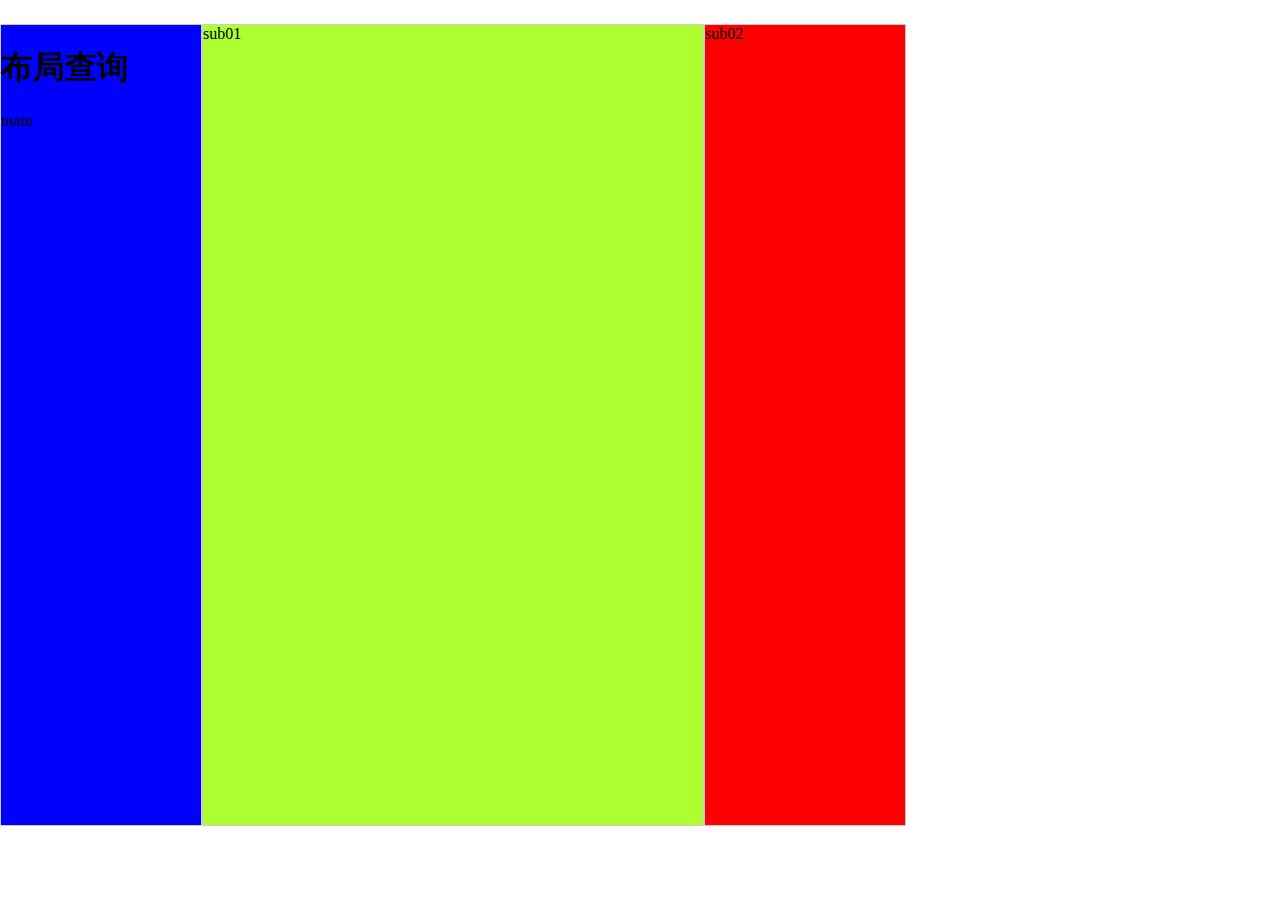
<file: 布局查询/text11.html>
<!DOCTYPE html>
<html>
	<head>
		<meta charset="UTF-8">
		<title>布局查询</title>
		<style>
			body{
				margin:20px 0;
			}
			#content{
				width:960px;
				margin:auto;
			}
			#left{
				background-color: #0000FF;
			}
			#sub01{
				background-color: #ADFF2F;
			}
			#sub02{
				background-color: #FF0000;
			}
			div{
				height:800px;
				float:left;
				margin:4px 0;
			}
			@media screen and (min-width:1000px ) {
				#content{
					width:960px;
				}
		    #left{
				width:200px;
				height:
				float:left;
				border:1px solid #CCCCCC;
			}
			#sub01{
				width:500px;
				float:left;
				border:1px solid #CCCCCC;
			}
			#sub02{
				width:200px;
				float:left;
				border:1px solid #CCCCCC
			}
			}
			@media screen and (max-width:640px) {
			#content{
				width:400px;	
			}
			#left{
				float:none;
				width:400px;
				height:200px;
				border:1px solid #CCCCCC;
			}
			#sub01{
				float:none;
				width:400px;
				height:400px;
				border:1px solid #CCCCCC
			}
			#sub02{
				float:none;
				width:400px;
				height:200px;
				border:1px solid #CCCCCC
			}
			}
		</style>
	</head>
	<body>
		<div id="content">
		<div id="left">
			<h1>布局查询</h1>
			<p id="main">main</p>
		</div>
		<div id="sub01">sub01</div>
		<div id="sub02">sub02</div>
		</div>
	</body>
</html>
</file>
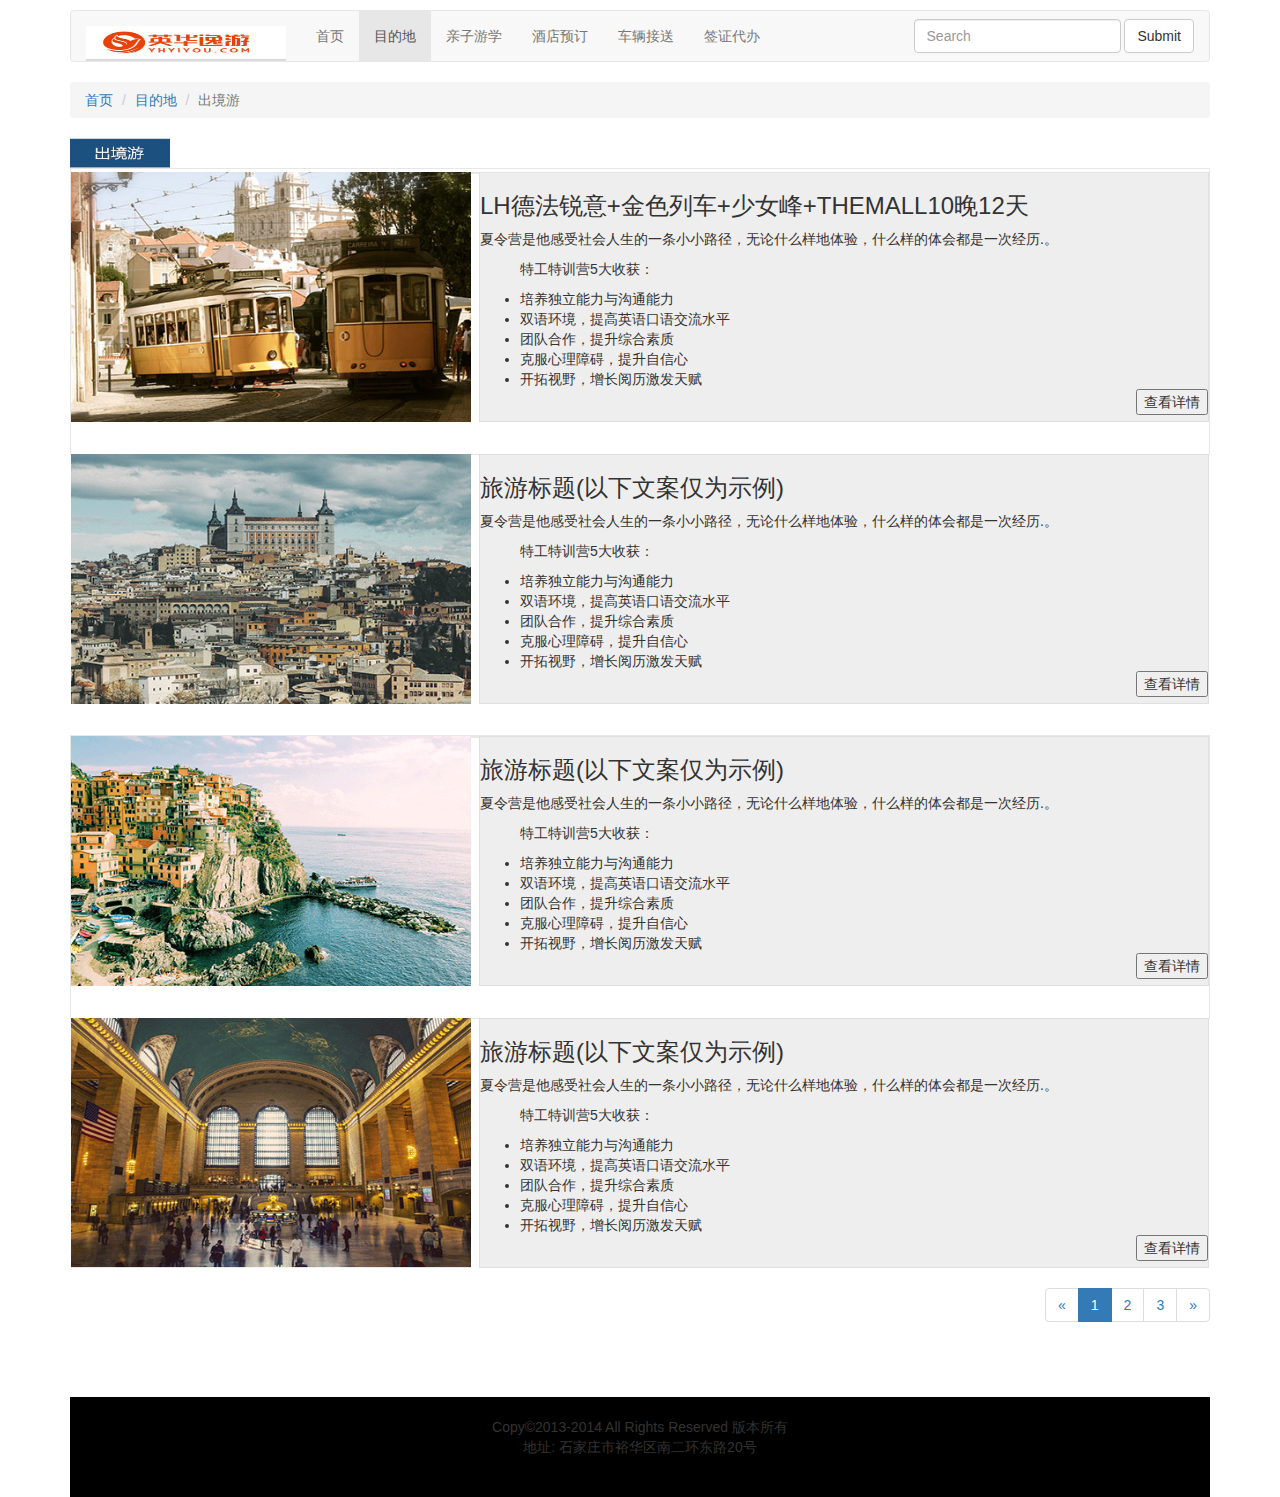
<file: 旅游/lvyou.html>
<!DOCTYPE html>
<html>
  <head>
    <title>旅游</title>
    <meta charset="utf-8"/>
    <meta name="viewport" content="width=device-width, initial-scale=1.0">
    <link rel="stylesheet" href="css/bootstrap.min.css">
  </head>
  <body>
  <div class="container">
    <p></p>
		<nav class="navbar navbar-default " role="navigation">
		  <!-- Brand and toggle get grouped for better mobile display -->
		  <div class="navbar-header">
		    <button type="button" class="navbar-toggle" data-toggle="collapse" data-target="#bs-1">
		      <span class="sr-only">Toggle navigation</span>
		      <span class="icon-bar"></span>
		      <span class="icon-bar"></span>
		      <span class="icon-bar"></span>
		    </button>
		    <a class="navbar-brand" href="#"><img src="images/logo.jpg" style="width:200px;height:35px;" alt=""></a>
		  </div>
		  <div class="collapse navbar-collapse" id="bs-1">
		    <ul class="nav navbar-nav">
		      <li><a href="#">首页</a></li>
		      <li class="active"><a href="#">目的地</a></li>
		      <li><a href="#">亲子游学</a></li>  
		      <li><a href="#">酒店预订</a></li> 
		      <li><a href="#">车辆接送</a></li> 
		      <li><a href="#">签证代办</a></li>     
		    </ul>
		    <form class="navbar-form navbar-right" role="search">
		      <div class="form-group">
		        <input type="text" class="form-control" placeholder="Search">
		      </div>
		      <button type="submit" class="btn btn-default">Submit</button>
		    </form>    
		  </div>
		</nav> 
	<div id="link">
	 <ol class="breadcrumb">
	 <li><a href="#">首页</a></li>
	 <li><a href="#">目的地</a></li>
	 <li class="active">出境游</li> 
	 </ol> 
	</div>
	
	<div id="center">
		<div id="title" ><img src="images/title.jpg" alt="" style="width:100px;height:30px;" /></div>
		<div id="xinxi1" style="border: 1px solid #E7E7E7;padding-top: 3px;;">
			<img src="images/pic2.jpg" style="width:400px;height:250px;float:left;">
			<div id="jianjie" style="float:right;background-color:#EEEEEE;border:1px solid #E0E0E0; width:730px;height:250px;">
							<h3>LH德法锐意+金色列车+少女峰+THEMALL10晚12天</h3>
				<p>夏令营是他感受社会人生的一条小小路径，无论什么样地体验，什么样的体会都是一次经历.。</p>
				<ul>
					<p>特工特训营5大收获：</p>
					<li>培养独立能力与沟通能力</li>
					<li>双语环境，提高英语口语交流水平</li>
					<li>团队合作，提升综合素质</li>
					<li>克服心理障碍，提升自信心</li>
					<li>开拓视野，增长阅历激发天赋</li>
				<div id="butn"  style="float:right;">
				<button type="submit">查看详情</button>
				</div>
				</ul>
			</div>
		</div>
		
		<div id="xinxi2">
			<div id="title" style="border: 1px solid #E7E7E7;padding-top:280px;">
			<img src="images/pic3.gif" style="width:400px;height:250px;float:left;">
			<div id="jianjie" style="float:right;background-color:#EEEEEE;border:1px solid #E0E0E0; width:730px;height:250px;">
							<h3>旅游标题(以下文案仅为示例)</h3>
				<p>夏令营是他感受社会人生的一条小小路径，无论什么样地体验，什么样的体会都是一次经历.。</p>
				<ul>
					<p>特工特训营5大收获：</p>
					<li>培养独立能力与沟通能力</li>
					<li>双语环境，提高英语口语交流水平</li>
					<li>团队合作，提升综合素质</li>
					<li>克服心理障碍，提升自信心</li>
					<li>开拓视野，增长阅历激发天赋</li>
				<div id="butn"  style="float:right;">
				<button type="submit">查看详情</button>
				</div>
				</ul>
			</div>
		</div>
		</div>
		
		<div id="xinxi3" style="padding-top:280px;">
			<div id="title" style="border: 1px solid #E7E7E7;">
			<img src="images/pic4.gif" style="width:400px;height:250px;float:left;">
			<div id="jianjie" style="float:right;background-color:#EEEEEE;border:1px solid #E0E0E0; width:730px;height:250px;">
							<h3>旅游标题(以下文案仅为示例)</h3>
				<p>夏令营是他感受社会人生的一条小小路径，无论什么样地体验，什么样的体会都是一次经历.。</p>
				<ul>
					<p>特工特训营5大收获：</p>
					<li>培养独立能力与沟通能力</li>
					<li>双语环境，提高英语口语交流水平</li>
					<li>团队合作，提升综合素质</li>
					<li>克服心理障碍，提升自信心</li>
					<li>开拓视野，增长阅历激发天赋</li>
				<div id="butn"  style="float:right;">
				<button type="submit">查看详情</button>
				</div>
				</ul>
			</div>
		</div>
		</div>
		
		<div id="xinxi4">
					<div id="title" style="border: 1px solid #E7E7E7; padding-top:280px;">
			<img src="images/pic5.gif" style="width:400px;height:250px;float:left;">
			<div id="jianjie" style="float:right;background-color:#EEEEEE;border:1px solid #E0E0E0; width:730px;height:250px;">
							<h3>旅游标题(以下文案仅为示例)</h3>
				<p>夏令营是他感受社会人生的一条小小路径，无论什么样地体验，什么样的体会都是一次经历.。</p>
				<ul>
					<p>特工特训营5大收获：</p>
					<li>培养独立能力与沟通能力</li>
					<li>双语环境，提高英语口语交流水平</li>
					<li>团队合作，提升综合素质</li>
					<li>克服心理障碍，提升自信心</li>
					<li>开拓视野，增长阅历激发天赋</li>
				<div id="butn"  style="float:right;">
				<button type="submit">查看详情</button>
				</div>
				</ul>
			</div>
			
		</div>
		</div>
	 <div id="fenye" style="float:right;">
	 	<ul class="pagination">
				<li><a href="#">&laquo;</a></li>
				<li class="active"><a href="#">1</a></li>
				<li><a href="#">2</a></li>
				<li><a href="#">3</a></li>
			 <li><a href="#">&raquo;</a></li>
			</ul>
	 </div>
	</div>	
			<div id="clear" style="clear:both;"></div>
			<div id="footer"style="text-align:center;height:100px;margin-top:50px;background-color: #000000;">
				<div id="footer1">
				</br>
				Copy&copy;2013-2014  All Rights Reserved 版本所有<br/>
				地址: 石家庄市裕华区南二环东路20号
				</div>
			</div>
</div>
		<script src="js/jquery.js"></script>    
    <script src="js/bootstrap.min.js"></script>   
  </body>
</html>
</file>
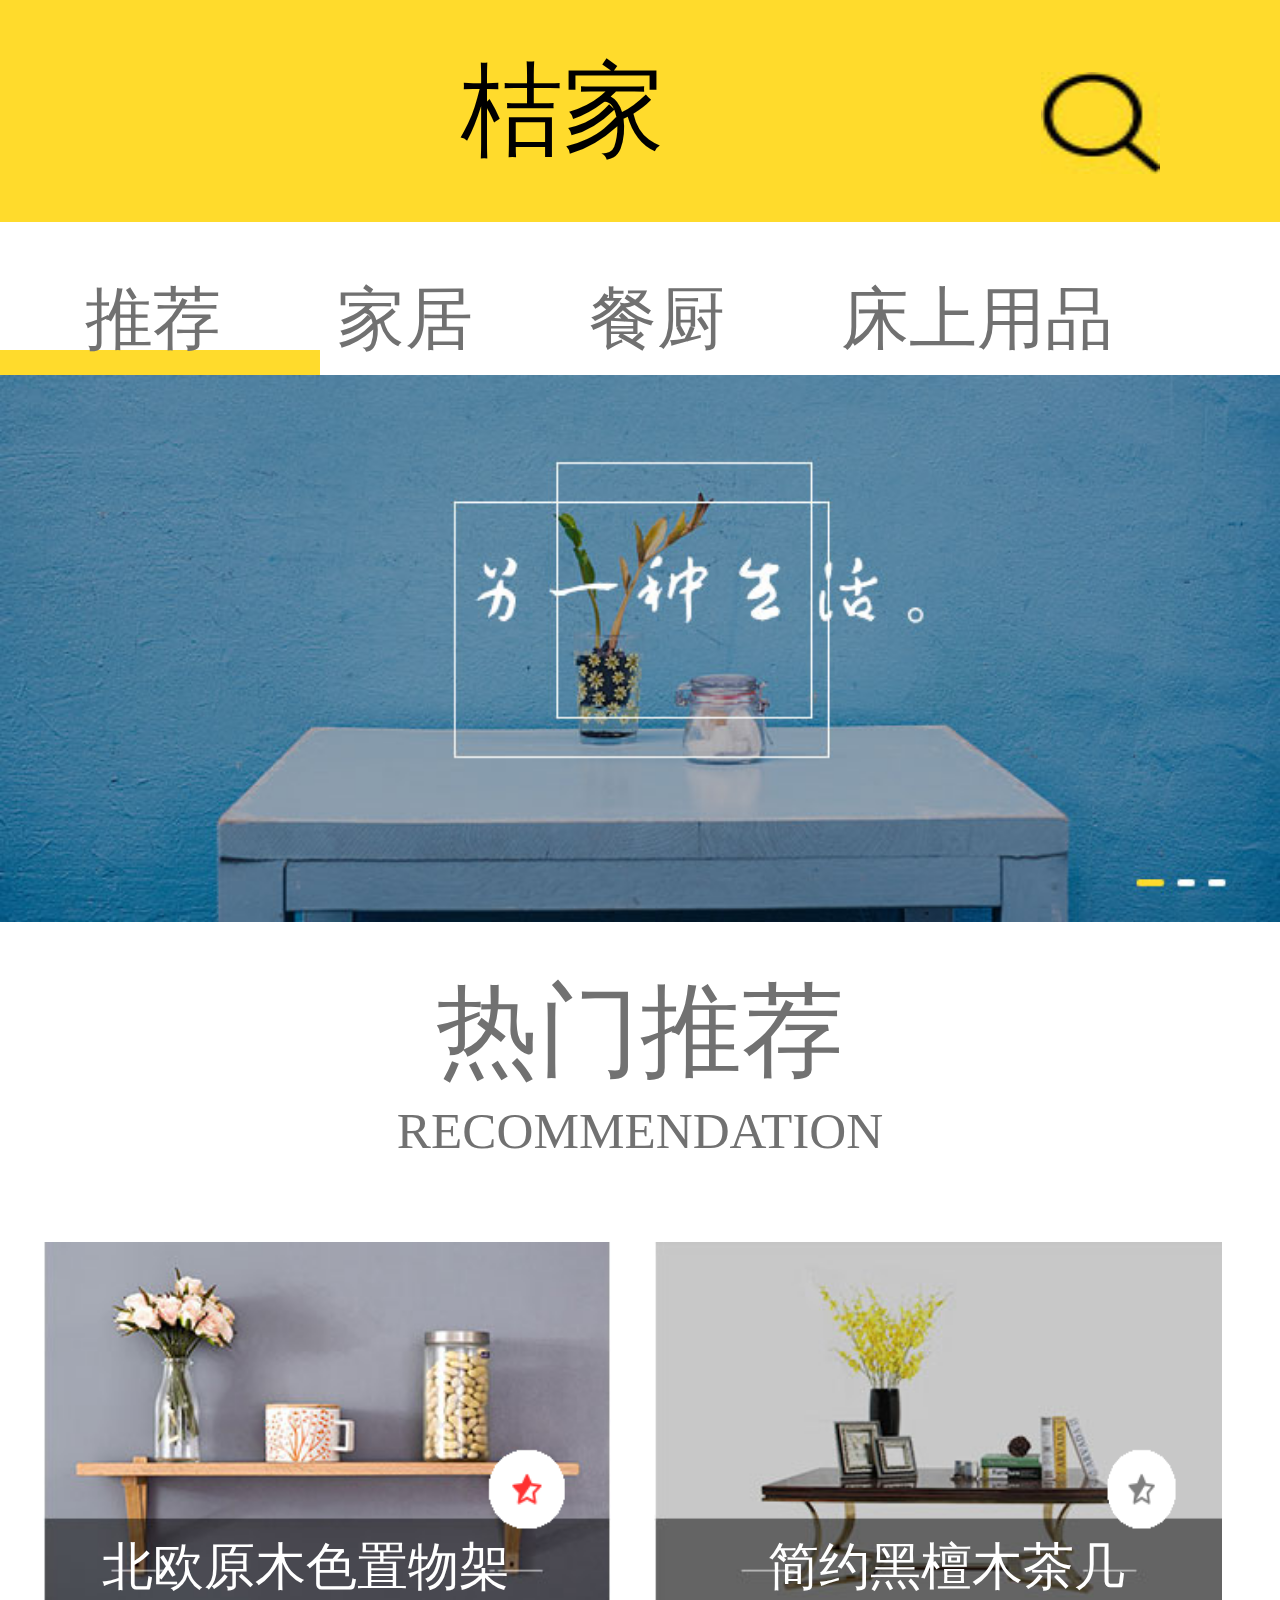
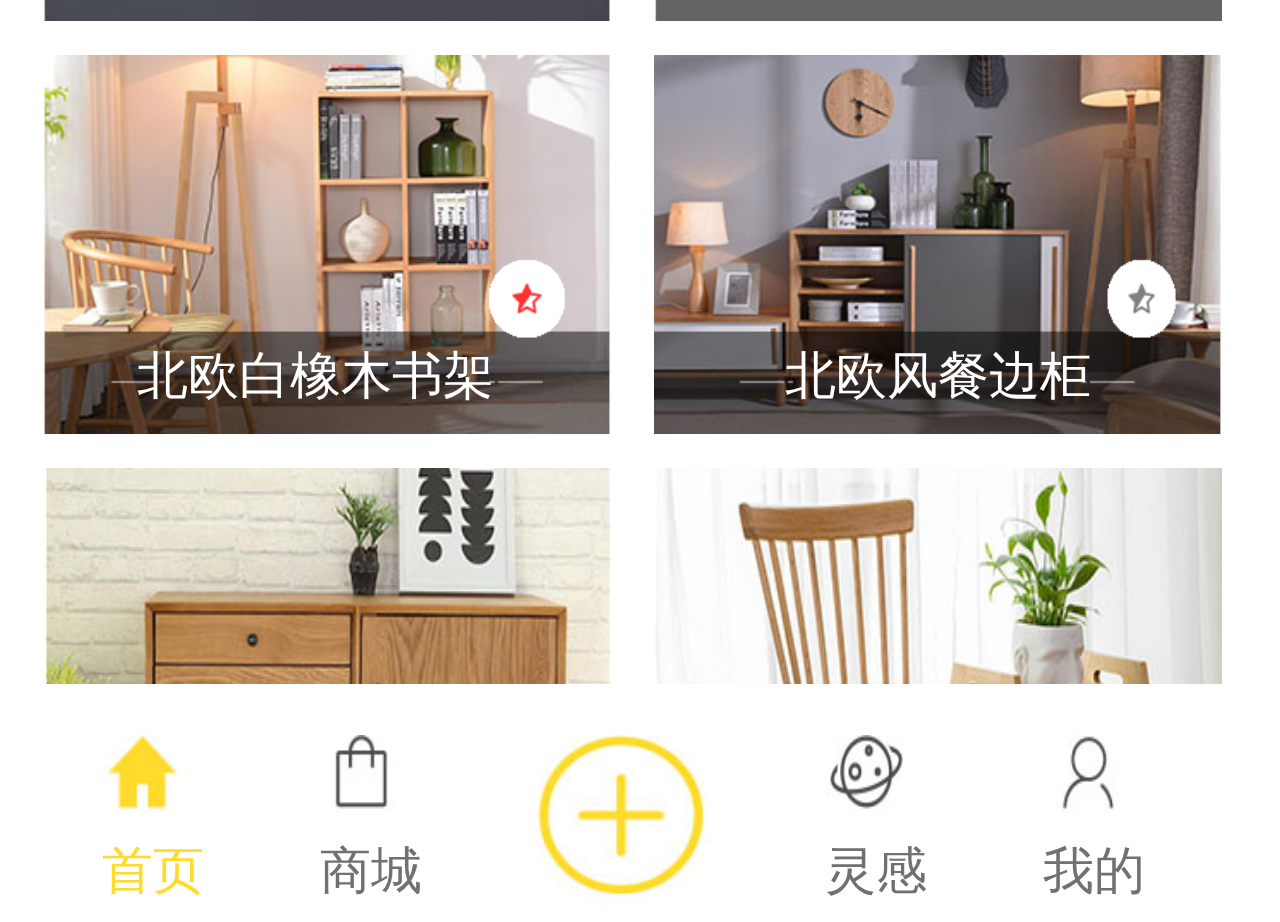
<file: 首页/shouye.html>
<!DOCTYPE html>
<html>
	<head>
		<meta charset="UTF-8">
		<meta name="viewport" content="width=device-width,user-scalable=no,initial-scale=1.0,maximum-scale=1.0,minimum=1.0"/>
		<title>web</title>
		<style>
			*{
				padding:0;
				margin:0;
				font:"黑体" ;
				color:#717171;
			}
			header{
				height:1.3rem;
				background-color: #ffdb2c;
				font-size:0.6rem;
				line-height:1.3rem;
				padding-left: 2.3rem;
			}
			.close{
				color:#000;
				text-align: center;
				margin: 3.1rem 0.92rem 0 0.4rem;
			}
			.menu{
				width:0.7rem;
				height:0.6rem;
				display:inline-block;
				background:url(images/01_03.jpg) no-repeat;
				background-size:100% 100%;
				float:right;
				margin:0.42rem 0.7rem 0 0;/*固定右边宽度*/
			}
			.center{
				height:0.9rem;
			}
			ul,li{

				list-style: none;
				font-size:0.4rem;
				float:left;
				padding-right:0.58rem;
				margin-top:0.15rem;
			}
			a{
				text-decoration: none;
			}
			.center .nav{
				height: 0.45rem;
				border-bottom: 0.15rem solid #ffdb2c;
				padding-left:0.5rem;
			}
			.remen{
				height:1.28rem;
			}
			.remen img{
				width:100%;
			}
			p{
				text-align: center;
				font-size:0.6rem;
			}
			.recom{
				font-size: 0.3rem;
			}
			.clearfix:before,.clearfic:after{
				content:'';
				display:block;
				height:0;
				visibility: hidden;
				clear:both;
			}
			.pic{
				padding-top:3.6rem;
				position:absolute; 
				text-align: center;
				width:100%;
			}
			
			.pic img{
				height:2.22rem;
				width:3.33rem;
				float:left;
				padding-left:0.25rem;
				margin-top: 0.2rem;
			}
			.xing{
				width:0.1rem;
				position:absolute; 
				z-index:2;
				left:2.6rem;
				top:4.8rem;
				font-size: 0.3rem;;
				color:#FFFFFF;
				float:left;
			}
			.xing1{
				position:absolute; 
				z-index:2;
				left:6.2rem;
				top:4.8rem;
				font-size: 0.3rem;;
				color:#FFFFFF;
				float:left;
			}
			.xing2{
				width:0.1rem;
				position:absolute; 
				z-index:2;
				left:2.6rem;
				top:7.2rem;
				font-size: 0.3rem;;
				color:#FFFFFF;
				float:left;
			}
			.xing3{
				width:0.1rem;
				position:absolute; 
				z-index:2;
				left:6.2rem;
				top:7.2rem;
				font-size: 0.3rem;;
				color:#FFFFFF;
				float:left;
			}
			.p1{
				position:absolute; 
				z-index:2;
				left:0.6rem;
				top:5.5rem;
				font-size: 0.3rem;;
				color:#FFFFFF;
				float:left;
			}
			.p2{
				position:absolute; 
				z-index:2;
				left:4.5rem;
				top:5.5rem;
				font-size: 0.3rem;;
				color:#FFFFFF;
				float:left;
			}
			.p3{
				position:absolute; 
				z-index:2;
				left:0.8rem;
				top:7.9rem;
				font-size: 0.3rem;;
				color:#FFFFFF;
				float:left;
			}
			.p4{
				position:absolute; 
				z-index:2;
				left:4.6rem;
				top:7.9rem;
				font-size: 0.3rem;;
				color:#FFFFFF;
				float:left;
			}
			.p5{
				position:absolute; 
			}
			.p6{
				position:absolute; 
			}
			.footer{
				height:1rem;
				background-color: #FFFFFF;
				margin-top:9.9rem;
				width:100%;
				float:left;
				position:absolute; 
			}
			.phead{
				color:#ffdb2c;
				font-size: 0.3rem;
			}
			ul{
				width:100%;
			}
			ul li{
				padding-left: 0.1rem;
			}
			.box img{
				height:0.5rem;
				width:0.5rem;
			}
			.box p{
				font-size: 0.3rem;
			}
			.lei1{
				padding-left: 0.6rem;
			}
			.jia img{
				height:1rem;
				width:1rem;
			}
		</style>
		<script src="rem.js">
		</script>
	</head>
	<body>
		<header>
			<span class="close">桔家</span>
			<span class="menu"></span>
		</header>
		
		<div class="center">
			<ul>
				<li class="nav"><a href="">推荐</a></li>
				<li><a href="">家居</a></li>
				<li><a href="">餐厨</a></li>
				<li><a href="">床上用品</a></li>
			</ul>
		</div>
		<!--热门推荐-->
		<div class="remen">
			<img src="images/banner.jpg" alt="" />
			<p>热门推荐</p>
			<p class="recom">RECOMMENDATION</p>
		</div>
		<!--图片区-->
		<div class="pic">
			<div class="item">
				<img src="images/pic1.jpg" alt="" />
				<p class="p1">北欧原木色置物架</p>
				<img src="images/1首页_03.png" style="width:0.5rem; height:0.5rem;" class="xing" alt="" />
			</div>
			<div class="item">
				<img src="images/pic2.jpg" alt="" />
				<p class="p2">简约黑檀木茶几</p>
				<img src="images/xing1_05.png" style="width:0.5rem;height:0.5rem;" class="xing1" alt="" />
			</div>
			<div class="item">
				<img src="images/pic3.jpg" alt="" />
				<p class="p3">北欧白橡木书架</p>
				<img src="images/1首页_03.png" style="width:0.5rem; height:0.5rem;" class="xing2" alt="" />
			</div>
			<div class="item">
				<img src="images/pic4.jpg" alt="" />
				<p class="p4">北欧风餐边柜</p>
				<img src="images/xing1_05.png" style="width:0.5rem;height:0.5rem;" class="xing3" alt="" />
			</div>
			<div class="item">
				<img src="images/pic5.jpg" alt="" />
			
			</div>
			<div class="item">
				<img src="images/pic6.jpg" alt="" />
			</div>
			
		</div>
		<!--底部-->
		<div class="footer">
			<ul class="box">
				<li class="lei1">
					<img src="images/bat1_03.jpg" alt="" />
					<p class="phead">首页</p>
				</li>
				<li class="lei">
					<img src="images/bat1_05.jpg" alt="" />
					<p>商城</p>
				</li>
				<li class="jia">
					<img src="images/jia.jpg" alt="" />
				</li>
				<li class="lei">
					<img src="images/bat1_07.jpg" alt="" />
					<p>灵感</p>
				</li>
				<li class="lei">
					<img src="images/bat1_09.jpg" alt="" />
					<p>我的</p>
				</li>
			</ul>
		</div>
	</body>
</html>
</file>
